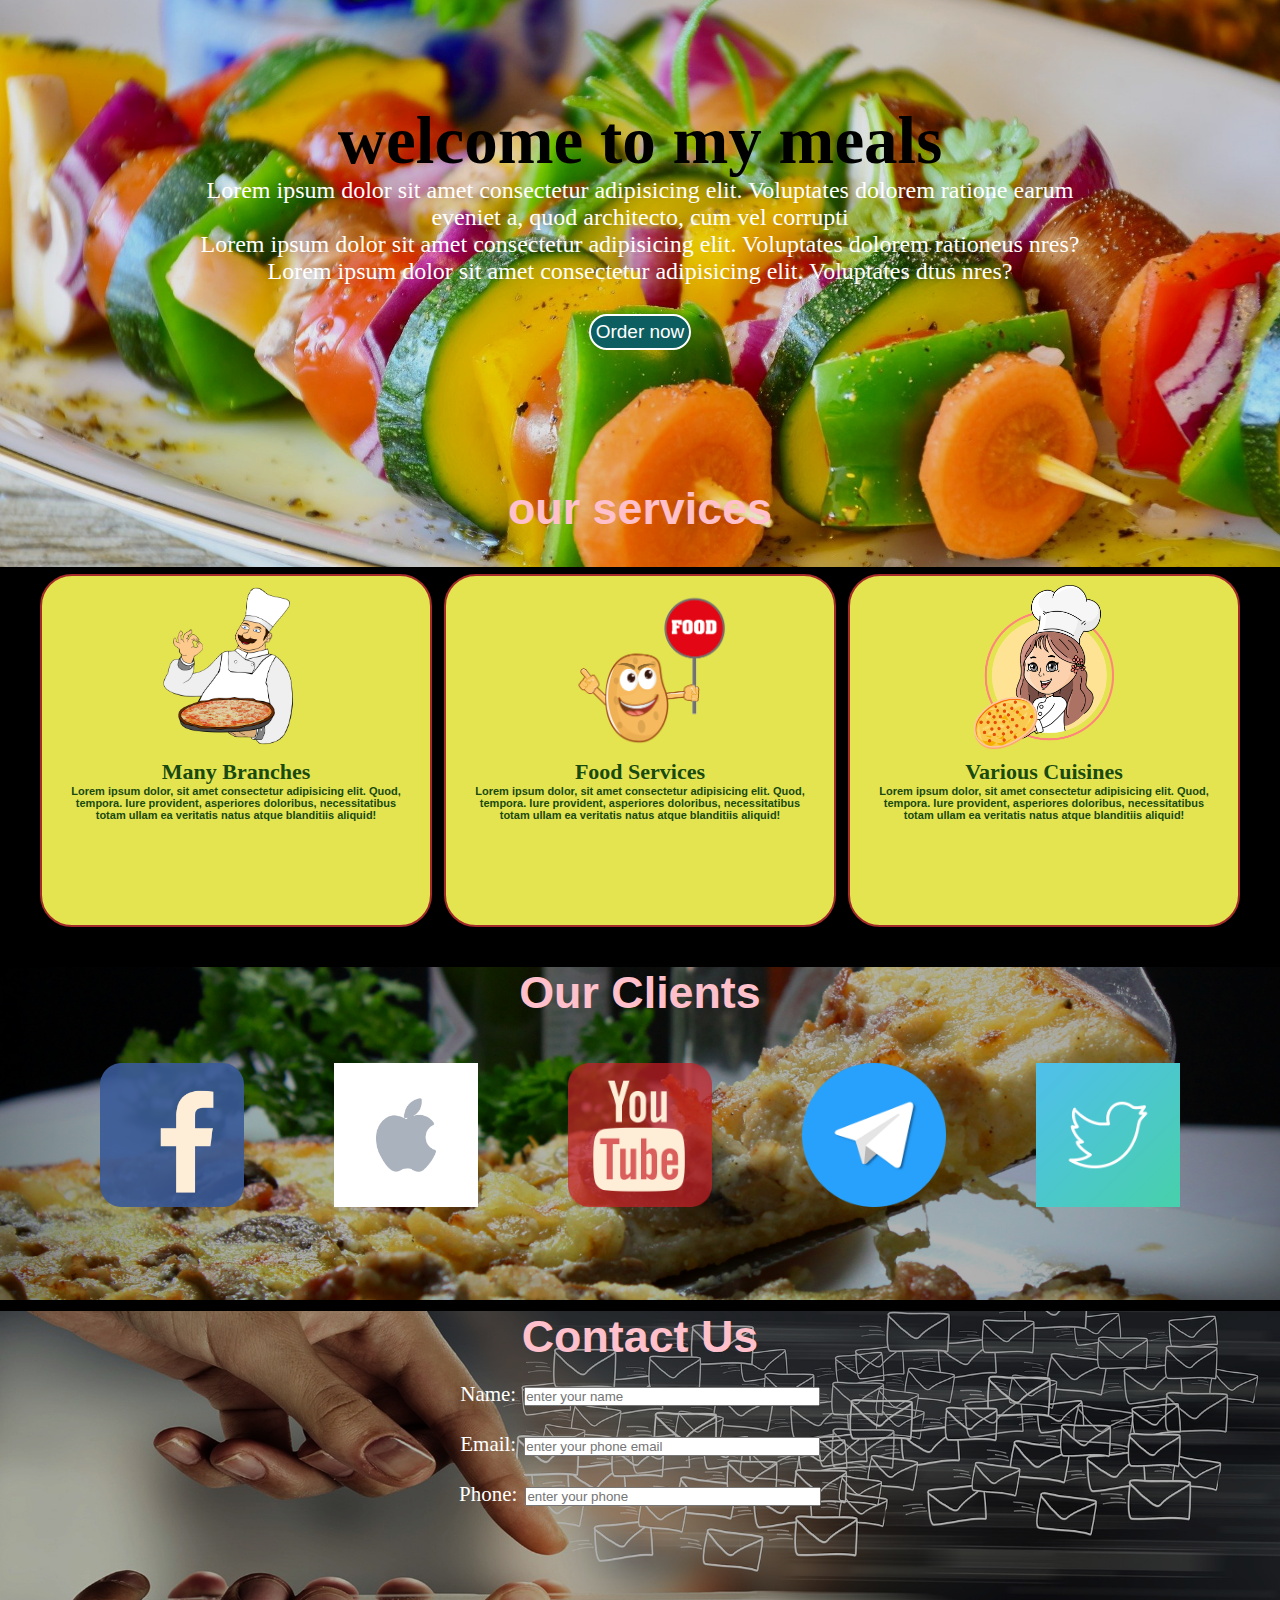
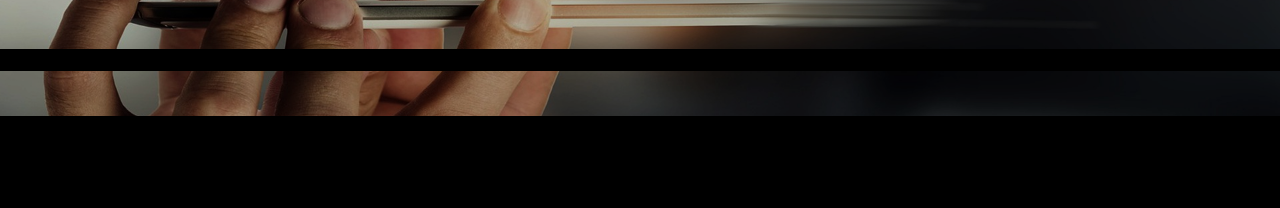
<file: index.html>
<!DOCTYPE html>
<html lang="en">

<head>
    <meta charset="UTF-8">
    <meta http-equiv="X-UA-Compatible" content="IE=edge">
    <meta name="viewport" content="width=device-width, initial-scale=1.0">
    <title>Food Services | mymeals.com</title>
    <link rel="stylesheet" href="css/style.css">
    <script
    src="https://code.jquery.com/jquery-3.6.0.js"
    integrity="sha256-H+K7U5CnXl1h5ywQfKtSj8PCmoN9aaq30gDh27Xc0jk="
    crossorigin="anonymous"></script>
    <!-- add our custom js file-->
    <script type="text/javascript" src="custom-js.js">
    </script>
</head>

<body>
    <header id="header">
    </header>
    <section id="home">
        <h1 class="h-primary">
            welcome to my meals </h1>

        <p class="paragraphs">Lorem ipsum dolor sit amet consectetur adipisicing elit. Voluptates dolorem ratione earum eveniet a, quod
            architecto, cum vel corrupti </p>

        <p class="paragraphs">Lorem ipsum dolor sit amet consectetur adipisicing elit. Voluptates dolorem rationeus nres?</p>

        <p class="paragraphs">Lorem ipsum dolor sit amet consectetur adipisicing elit. Voluptates dtus nres?</p>



        <button class="btn">Order now</button>


    </section>
    <section class="secrvices-container">
        <h1 class="h1-primary center">our services</h1>
        <div id="services">
            <div class="box">
                <img src="logo2.png" alt="" class="logo2">
                <h2 class="h-secondary center">
                    Many Branches
                    <p id="p1-secondary">
                        Lorem ipsum dolor, sit amet consectetur adipisicing elit. Quod, tempora. Iure provident,
                        asperiores doloribus, necessitatibus totam ullam ea veritatis natus atque blanditiis aliquid!
                    </p>
                </h2>
            </div>
            <div class="box">
                <img src="1.png" alt="" class="logo2">
                <h2 class="h-secondary center">
                    Food Services
                    <p id="p1-secondary">
                        Lorem ipsum dolor, sit amet consectetur adipisicing elit. Quod, tempora. Iure provident,
                        asperiores doloribus, necessitatibus totam ullam ea veritatis natus atque blanditiis aliquid!
                    </p>
                </h2>
            </div>
            <div class="box">
                <img src="3.png" alt="" class="logo2">
                <h2 class="h-secondary center">
                    Various Cuisines
                    <p id="p1-secondary">
                        Lorem ipsum dolor, sit amet consectetur adipisicing elit. Quod, tempora. Iure provident,
                        asperiores doloribus, necessitatibus totam ullam ea veritatis natus atque blanditiis aliquid!
                    </p>
                </h2>
            </div>
        </div>

    </section>
    <section id="client-section">
        <h1 class="h1-primary center">Our Clients</h1>
        <div id="clients">
            <div class="client-item">
                <img src="fb.png" alt="">
           
            </div>
            <div class="client-item">
                <img src="ios.png" alt="">
          
            </div>
            <div class="client-item">
                <img src="yt.png" alt="">
           
            </div>
            <div class="client-item">
                <img src="telegram.png" alt="">
          
            </div>
            <div class="client-item">
                <img src="twitter.png" alt="">
        
            </div>
          
        </div>
    </section>
    <section id="contact">
        <h1 class="h-primary center">Contact Us
        </h1>
        <div id="contact-box">
            <form action="">
                <div class="form-group center">
                    <label for="name">Name:</label>
                    <input type="text" name="myname" id="name" placeholder="enter your name">
                </div>
                <div class="form-group center">
                    <label for="email">Email:</label>
                    <input type="email" name="email" id="email" placeholder="enter your phone email">
                </div>
                <div class="form-group center">
                    <label for="phonr">Phone:</label>
                    <input type="phone" name="phone" id="phone" placeholder="enter your phone">
                </div>
              
            </form>
        </div>
    </section>
    <footer id="footer"></footer>



</body>

</html>
</file>
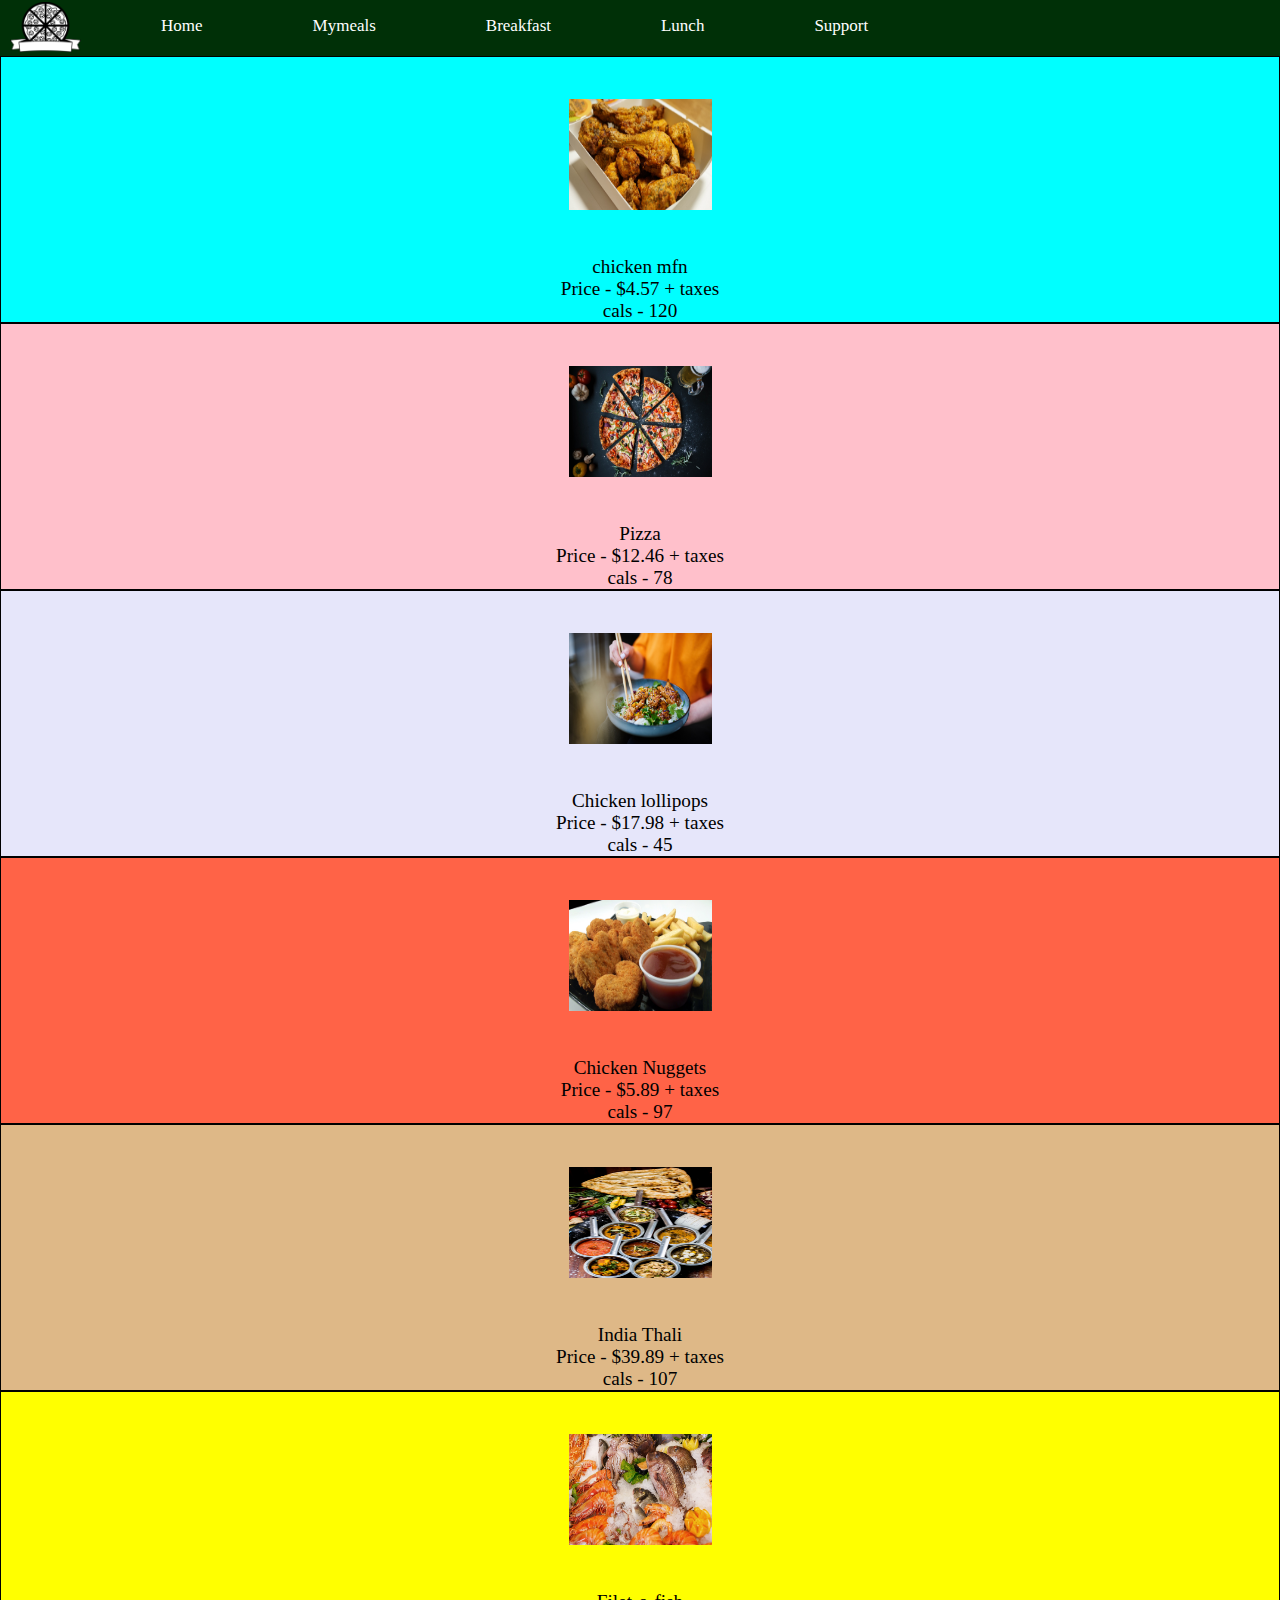
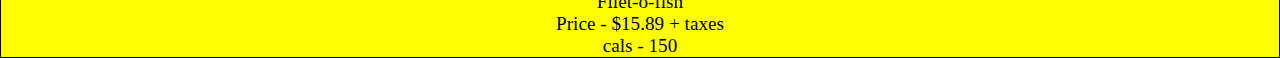
<file: lunch.html>
<!DOCTYPE html>
<html lang="en">
<head>
    <meta charset="UTF-8">
    <meta http-equiv="X-UA-Compatible" content="IE=edge">
    <meta name="viewport" content="width=device-width, initial-scale=1.0">
    <title>Food Services | mymeals.com</title>
  <link rel="stylesheet" href="css/lunch.css">
</head>
<body>
    <nav id="navbar">
        <div class="logo">
            <img src="4.png" alt="mymeals.com">
        </div>
        <ul>
            <li><a href="index.html">Home</a></li>
            <li><a href="mymeals.html">Mymeals</a></li>
            <li><a href="breakfast.html">Breakfast </a></li>
            <li><a href="lunch.html">Lunch</a></li>
            
            <li><a href="support.html">Support</a></li>
        </ul>
    </nav>
    <section id="brkimg">
        <div class="first">
            <img id="chicken" src="./mymealsimages/chicken1.jpg" alt="">
            <p id="chicken">
                <li>chicken mfn</li>
                <li>Price - $4.57 + taxes</li>
                <li>cals - 120</li>
            </p>

        </div>
        <div class="second">
            <img src="./mymealsimages/pizza5.jpg" alt="" id="pastry">
            <li>Pizza</li>
            <li>Price - $12.46 + taxes</li>
            <li>cals - 78</li>
        </div>
        <div class="third">
            <img src="./mymealsimages/chicken2.jpg" alt="" id="chocomuffins">
            <li>Chicken lollipops</li>
            <li>Price - $17.98 + taxes</li>
            <li>cals - 45</li>

        </div>
        <div class="forth">
            <img src="./mymealsimages/nuggets.jpg" alt="" id="smoothies">
            <li>Chicken Nuggets</li>
            <li>Price - $5.89 + taxes</li>
            <li>cals - 97</li>

        </div>
        <div class="fifth">
            <img src="./mymealsimages/indian.jpg" alt="" id="friedegg">
            <li>India Thali</li>
            <li>Price - $39.89 + taxes</li>
            <li>cals - 107</li>

        </div>
        <div class="sixth">
            <img src="./mymealsimages/fish.jpg" alt="" id="donuts">
            <li>Filet-o-fish</li>
            <li>Price - $15.89 + taxes</li>
            <li>cals - 150</li>



        </div>



       
       
       
       
      
    </section>
    
</body>
</html>
</file>
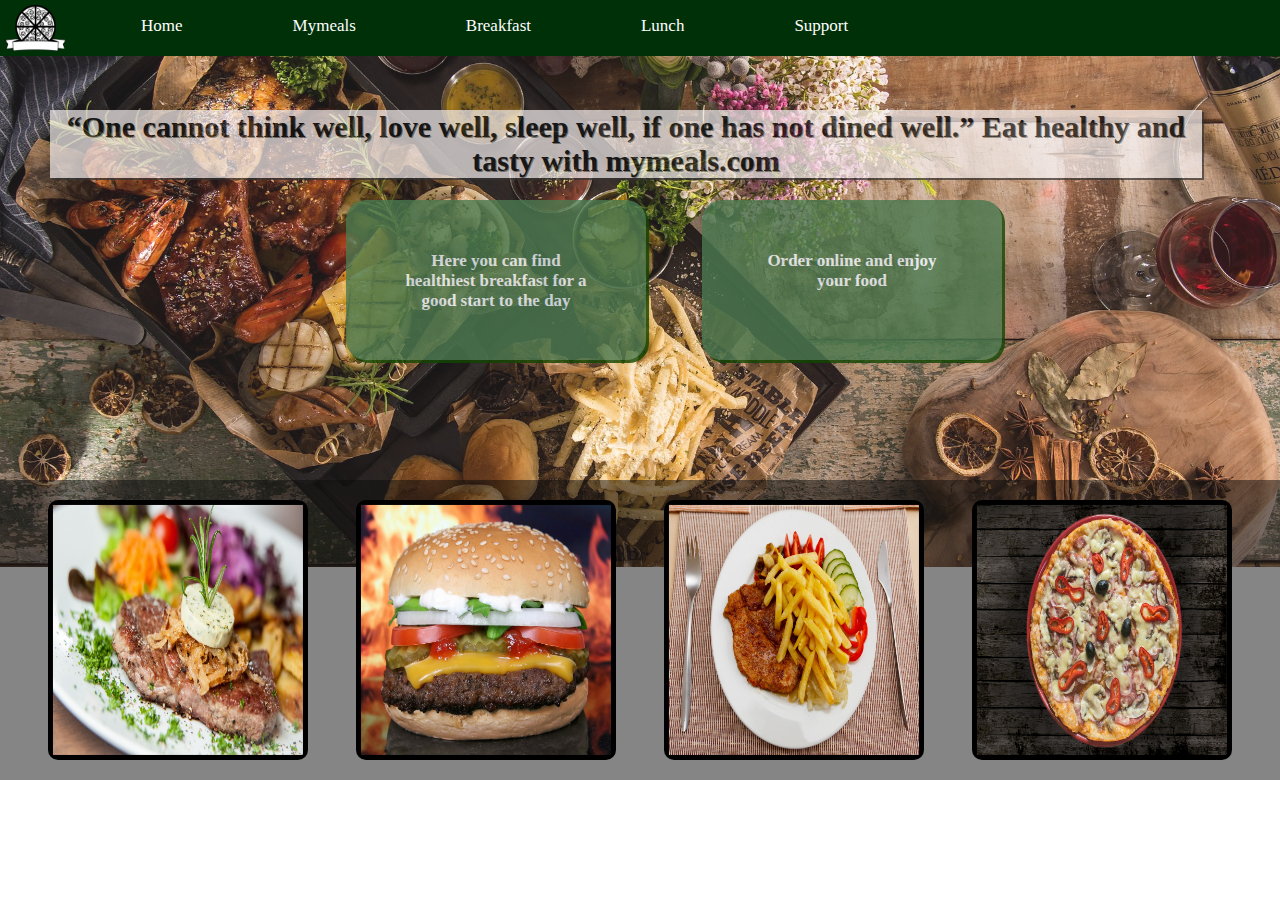
<file: mymeals.html>
<!DOCTYPE html>
<html lang="en">

<head>
    <meta charset="UTF-8">
    <meta http-equiv="X-UA-Compatible" content="IE=edge">
    <meta name="viewport" content="width=device-width, initial-scale=1.0">
    <title>Food Services | mymeals.com</title>
    <link rel="stylesheet" href="css/mymeals.css">

<body>
    <div>
        <nav id="navbar">
            <div class="logo">
                <img src="4.png" alt="mymeals.com">
            </div>


            <ul>
                <li><a href="index.html">Home</a></li>
                <li><a href="mymeals.html">Mymeals</a></li>
                <li><a href="breakfast.html">Breakfast</a></li>
                <li><a href="lunch.html">Lunch</a></li>
                
                <li><a href="support.html">Support</a></li>
            </ul>
        </nav>
    </div>
    <section id="home">
        <p class="container1">
            “One cannot think well, love well, sleep well, if one has not dined well.” Eat healthy and tasty with mymeals.com
        </p>
    </section>
    <section class="container2">
        <div class="box"><a href="">Here you can find healthiest breakfast for a good start to the day</a></div>
        <div class="box"><a href="">Order online and enjoy your food</a></div>
    </section>
    <section class="container3">

        <div class="img" id="img1">
            <img class="image" id="image1" src="mymealsimages/beef.jpg">
            <div class="about" id="about">
               delicious beef steaks
            </div>
        </div>


        <div class="img" id="img2">
            <img class="image" id="image2" src="mymealsimages/burger.jpg">
            <div class="about" id="about">
               teen burger
            </div>
        </div>

        <div class="img" id="img3">
            <img class="image" id="image3" src="mymealsimages/fries.jpg">
            <div class="about" id="about">
              potatoe veggies
            </div>
        </div>

        <div class="img" id="img4">
            <img class="image" id="image4" src="mymealsimages/pizza.jpg">
            <div class="about" id="about">
                tomato and olives pizza
            </div>
        </div>

    </section>


    </form>
    </section>
</body>

</html>
</file>
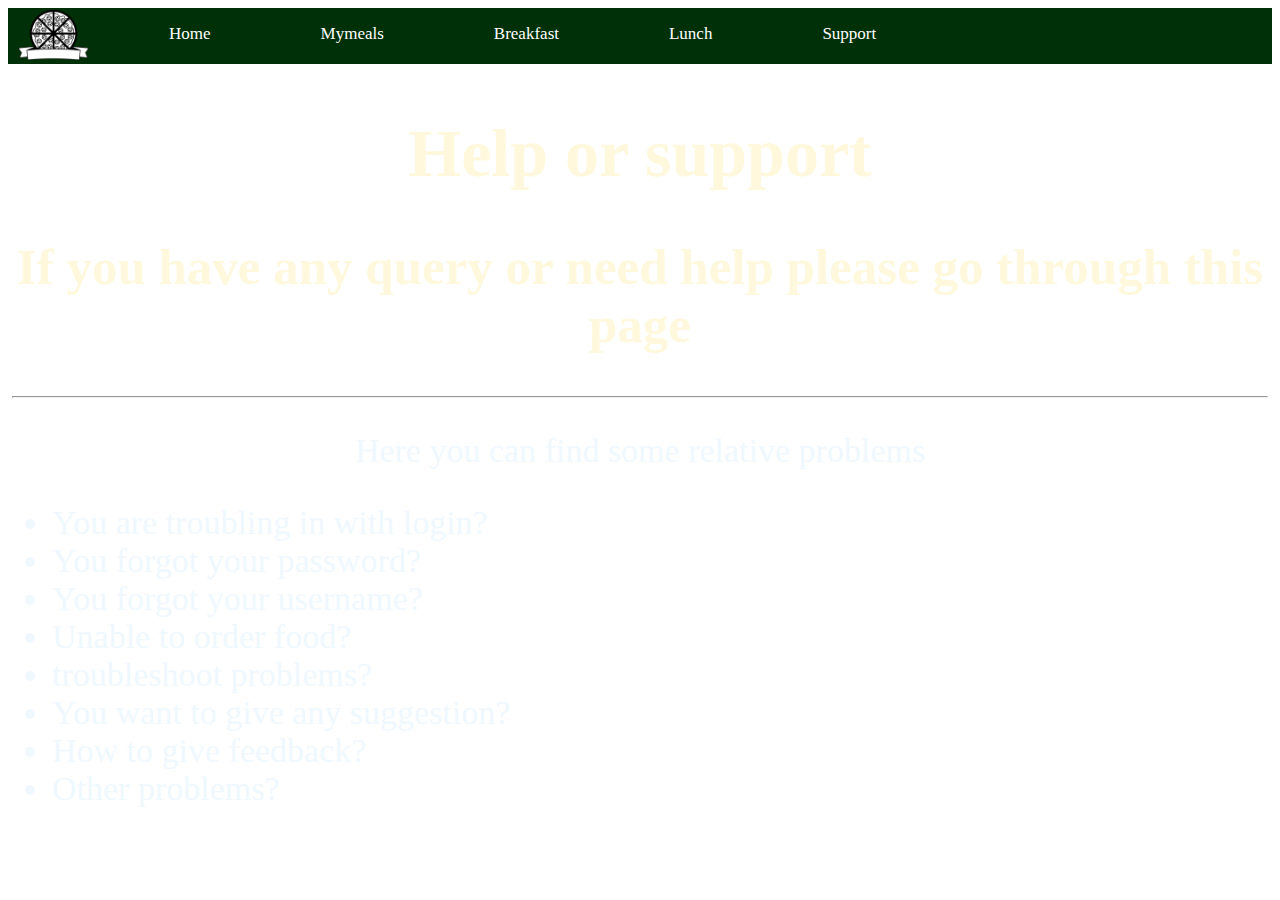
<file: support.html>
<!DOCTYPE html>
<html lang="en">

<head>
    <meta charset="UTF-8">
    <meta http-equiv="X-UA-Compatible" content="IE=edge">
    <meta name="viewport" content="width=device-width, initial-scale=1.0">
    <title>Food Services | mymeals.com</title>
    <link rel="stylesheet" href="css/support.css">
</head>

<body>
    <nav id="navbar">
        <div class="logo">
            <img src="4.png" alt="mymeals.com">
        </div>
        <ul>
            <li><a href="index.html">Home</a></li>
            <li><a href="mymeals.html">Mymeals</a></li>
            <li><a href="breakfast.html">Breakfast </a></li>
            <li><a href="lunch.html">Lunch</a></li>
           
            <li><a href="support.html">Support</a></li>
        </ul>
    </nav>
    <section>


        <div class="headings">
            <h1>Help or support</h1>
            <h2>If you have any query or need help please go through this page </h2>
            <hr>
        </div>
        
        <p>Here you can find some relative problems</p>
        
        <ul>
            <li class="support">You are troubling in with login?</li>
            <li class="support">You forgot your password?</li>
            <li class="support">You forgot your username?</li>
            <li class="support">Unable to order food?</li>
            <li class="support">troubleshoot problems?</li>
            <li class="support">You want to give any suggestion?</li>
            <li class="support">How to give feedback?</li>
            <li class="support">Other problems?</li>
        </ul>
    </section>



</body>

</html>
</file>
<file: css/style.css>
*{
margin: 0;
padding: 0;

}
body{
    background-color:black;
}
#navbar{
    position: relative;
    height: 56px;
    display: flex;
    background-color:#003007;
    
}
#navbar::before{
    content: "";
    background-color: black;
    z-index: -1;
    opacity: 1;
    width: 100%;
    height: 100%;
    position: absolute;
    right: 0;
    top: 0;
}
.logo{ margin: -8px 4px;
    padding: 8px 1px;
}

.logo img{
    margin: -3px 5px;
    padding: 5px 0px;
    height: 50px;
    width: 71px;
}

   
#navbar ul{
    display: flex;
    margin: 21px 15px;
    padding: 4px 0px;
}
li{
    list-style: none;
}
a{
text-decoration: none;
margin: -11px -16px;
padding: 2px 71px;
color: white;
display: block;
border-radius: 68px;
font-size: 17px;
font-family: cursive;
}


a:hover{
    color: black;
    background-color: white;
}
#home{
    text-align: center;
   
    display: flex;
    flex-direction: column;
    padding: 104px 177px ;
    justify-content: center;
    align-items: center;
}


#home::before{
    content: "";
  background: url('../vegetable.jpg') no-repeat center center/cover;
    z-index: -1;
    opacity: 0.91;
    width: 100%;
    height: 63%;
    top: 0px;
    left: 0;
    position: absolute;
}
#home h1 {
    font-family: 'Times New Roman', Times, serif;
    color: black;
    text-align: center;
    font-size: 67px;
    margin: -2px;
    
    
    
}
#home p{
    color:white;
    text-align: center;
    font-size: 1.5rem;
    font-family: 'Bree Serif', serif;
}


#services{
    display: flex;
    margin: 34px;
}
#services .box{
    border: 2px solid brown;
    height: 331px;
    margin: 6px;
    padding: 9px;
    border-radius: 32px;
    color: rgb(25 74 17);
    background-color:  #e4e450;
}





.logo2{
    display: block;
    margin: auto;
    height: 164px;
}

    


.h1-primary{
   
    font-size: 2.8rem;
    color: pink;
   font-family: 'Lucida Sans', 'Lucida Sans Regular', 'Lucida Grande', 'Lucida Sans Unicode', Geneva, Verdana, sans-serif;
   text-shadow: 20px;
}
   


.h-secondary{
   
    padding: 10px;
    font-size: 22px

}
.btn{
    border: 2px solid white;
    color: white;
    background-color: #0c5e60;
    font-size: 19px;
    margin: 29px;
    border-radius: 22px;
    padding: 5px;
    cursor: pointer;
}
.center{
    text-align: center;
}

.h-primary{

     font-size: 2.8rem;
    color: pink;
   font-family: 'Lucida Sans', 'Lucida Sans Regular', 'Lucida Grande', 'Lucida Sans Unicode', Geneva, Verdana, sans-serif;
   text-shadow: 20px;
}



#p1-secondary{
    margin: 0px;
    padding: 0px;
    font-size: 11px;
    font-family: 'Lucida Sans', 'Lucida Sans Regular', 'Lucida Grande', 'Lucida Sans Unicode', Geneva, Verdana, sans-serif;
}

#client-section{
    height: 344px;

}
#client-section::before{
  content: "";
  background: url('../main.jpg') no-repeat center center/cover;
  position: absolute;
  z-index: -1;
  opacity: 0.7;
  top: 1051;
  left: 0;
  width: 100%;
  height: 37%;

}
#clients{
    display: flex;
    justify-content: center;
    align-items: center;
    
}
.client-item img{
    height: 144px;
    width: 144px;
    margin: 26px;
    padding: 19px;

}

#contact::before{
    content: "";
    background:url('../contact.jpg') no-repeat center center/cover ;
    width: 100%;
    height: 45%;
    top: 1336;
    left: 0;
    z-index: -1;
    opacity: 0.7;
    position: absolute;
}
footer{
    background-color: black;
    color: white;
    padding: 11px 31px;
margin: 137px 0px;
}
#contact-box{
    display: flex;
    align-items: center;
    justify-content: center;
    padding: 0px 0px 0px 0px;
}
#contact-box input{
    width: 67%;
    margin: 25px 0px 6px 4px;
    padding: -1px 30px -36px 105px;

}
#contact-box form{
    width: 34%;
    padding: 0px 0px;
    margin: 0px 0p;
}
label{color: white;
    padding: 0px 0px;
    margin: 0px 0px;
    font-size: 21px;
}
</file>
<file: css/lunch.css>
.logo {
    margin: -8px 4px;
    padding: 8px 1px;
}

.logo img {
    margin: -3px 5px;
    padding: 5px 0px;
    height: 50px;
    width: 71px;
}

#navbar {
    position: relative;
    height: 56px;
    display: flex;
    background-color: #003007;

}

#navbar::before {
    content: "";
    background-color: black;
    z-index: -1;
    opacity: 1;
    width: 100%;
    height: 100%;
    position: absolute;
    right: 0;
    top: 0;
}

#navbar ul {
    display: flex;
    margin: 21px 15px;
    padding: 4px 0px;
}

li {
    list-style: none;
}

a {
    text-decoration: none;
    margin: -11px -16px;
    padding: 2px 71px;
    color: white;
    display: block;
    border-radius: 68px;
    font-size: 17px;
    font-family: cursive;
}


a:hover {
    color: black;
    background-color: white;
}
* {
    margin: 0;
    padding: 0;

}


.logo {
    margin: -8px 4px;
    padding: 8px 1px;
}

.logo img {
    margin: -3px 5px;
    padding: 5px 0px;
    height: 50px;
    width: 71px;
}

#navbar {
    position: relative;
    height: 56px;
    display: flex;
    background-color: #003007;

}

#navbar::before {
    content: "";
    background-color: black;
    z-index: -1;
    opacity: 1;
    width: 100%;
    height: 100%;
    position: absolute;
    right: 0;
    top: 0;
}

#navbar ul {
    display: flex;
    margin: 21px 15px;
    padding: 4px 0px;
}

li {
    list-style: none;
}

a {
    text-decoration: none;
    margin: -11px -16px;
    padding: 2px 71px;
    color: white;
    display: block;
    border-radius: 68px;
    font-size: 17px;
    font-family: cursive;
}


a:hover {
    color: black;
    background-color: white;
}



img {
    height: 111px;
    width: 143px;
    margin: 36px 28px;
    padding: 6px 0px

}
.first{
    text-align: center;
    background-color: aqua;
    border: 1px solid black;

}
.second{
    text-align: center;
    background-color: pink;
    border: 1px solid black;


}
.third{text-align: center;
    background-color: lavender;
    border: 1px solid black;


}
.forth{
    text-align: center;
    background-color: tomato;
    border: 1px solid black;


}
.fifth{
    text-align: center;
    background-color: burlywood;
    border: 1px solid black;


}
.sixth{
    text-align: center;
    background-color: yellow;
    border: 1px solid black;


}
li{
    font-family: cursive;
    font-size: larger;
}
</file>
<file: css/mymeals.css>
#navbar{
    position: relative;
    height: 56px;
    display: flex;
    background-color:#003007;
    
}
#navbar::before{
    content: "";
    background-color: black;
    z-index: -1;
    opacity: 1;
    width: 100%;
    height: 100%;
    position: absolute;
    right: 0;
    top: 0;
}
#home::before{
    content: "";
  background: url('../mymealsimages/homeimage.jpg') no-repeat center center/cover;
    z-index: -1;
    opacity: 0.91;
    width: 100%;
    height: 63%;
    top: 0px;
    left: 0;
    position: absolute;
}
#navbar ul{
    display: flex;
    margin: 21px 15px;
    padding: 4px 0px;
}
li{
    list-style: none;
}
a{
    text-decoration: none;
    margin: -11px -16px;
    padding: 2px 71px;
    color: white;
    display: block;
    border-radius: 68px;
    font-size: 17px;
    font-family: cursive;
    }
    
    
    a:hover{
        color: black;
        background-color: white;
    }
*{
    margin: 0px;
}
.logo img{
    width: 61px;
    height: 46px;
    margin: 5px;
    list-style: none;
    float:left;
}
.logo{
    list-style: none;
    
}
.logo p{
    color: rgb(235, 240, 244);
    position: relative;
    top:15px;
    left:-4px;
    font-size: 15px;
    font-family: 'Dancing Script', cursive;
    font-family: 'Hubballi', cursive;
    font-family: 'Hurricane', cursive;
    font-family: 'Inconsolata', monospace;
    font-family: 'Shadows Into Light', cursive;
}


.container1{
    color: rgb(15, 16, 16);
    /*display: block;*/
    background-color: rgb(246, 240, 240);
    box-shadow: 2px 2px rgb(53, 52, 52);
    opacity: 0.7;
    width: 90%;
    margin: 0px 50px;
    font-size: 30px;
    font-weight: bold;
    position: absolute;
    top:110px;
    text-shadow: 1px 1px rgb(132, 132, 128);
    text-align: center;
    font-family: 'Dancing Script', cursive;
    font-family: 'Hubballi', cursive;
    font-family: 'Hurricane', cursive;
    font-family: 'Inconsolata', monospace;
    font-family: 'Shadows Into Light', cursive;
}
.container2{
    position: absolute;
    top: 200px;
    display: flex;
    width:60%;
    margin-left: 290px;
    justify-content: space-evenly;
}
.box a{
    text-decoration: none;
    color: aliceblue;
}
.box{
    background-color: rgb(75, 122, 80);
    opacity:0.8;
    width: 300px;
    height: 100px;
    box-shadow: 3px 3px rgb(18, 70, 2);
    text-align: center;
    font-size: 30px;
    font-weight: bold;
    padding-top: 60px;
    border-radius: 20px;
    transition: all 0.5s ease-in-out 0s;
    font-family: 'Dancing Script', cursive;
    font-family: 'Hubballi', cursive;
    font-family: 'Hurricane', cursive;
    font-family: 'Inconsolata', monospace;
    font-family: 'Pacifico', cursive;
    font-family: 'Shadows Into Light', cursive;
}
.box a:hover{
    color: rgb(246, 179, 198);
}
.box:hover{
    height:110px;
    width:310px;
    font-size: 30px;
}
.container3{
    position: absolute;
    top:500px;
    display: flex;
    width:100%;
    justify-content: space-evenly;
    align-items: center;
}
.container3::before{
    content:"";
    position: absolute;
    background-color: rgb(12, 12, 12);
    height: 300px;
    width: 100%;
    z-index: -1;
    opacity: 0.5;
}
#image1{
    width:250px;
    height: 250px;
    padding: 5px 5px;
}
#image2{
    width:250px;
    height: 250px;
    padding: 5px 5px;
}
#image3{
    width:250px;
    height: 250px;
    padding: 5px 5px;
}
#image4{
    width:250px;
    height:250px;
    padding: 5px 5px;   
}
.img{
    background-color: black;
    border-radius: 10px;
    width:260px;
    height:260px;
    transform-style: preserve-3d;
    transition: all 0.5s ease;
    box-sizing: border-box;
}
.img:hover{
    transform: rotateY(180deg);
}
.image{
    backface-visibility: hidden;
    position: absolute;
}
.about{
    color: rgb(10, 10, 11);
    text-align: center;
    padding-top: 110px;
    font-size: 30px;
    position: absolute;
    box-sizing: border-box;
    background-color: rgb(231, 224, 224);
    border-radius: 10px;
    width: 260px;
    height: 260px;
    backface-visibility: hidden;
    font-family: 'Dancing Script', cursive;
    font-family: 'Hubballi', cursive;
    font-family: 'Hurricane', cursive;
    font-family: 'Inconsolata', monospace;
    font-family: 'Indie Flower', cursive;
    font-family: 'Pacifico', cursive;
    font-family: 'Shadows Into Light', cursive;
    transform: rotateY(180deg);
}
.profile::before{
    background: url(/florabg3.jpg) no-repeat center center/cover;
    content:"";
    position: absolute;
    top: 0px;
    left: -650px;
    width: 1520px;
    height: 100%;
    z-index: -1;
}
.profile{
    position: absolute;
    padding: 20px;
    top:850px;
    left: 650px;
}
.profile p{
    margin-bottom: 20px;
    font-family: 'Dancing Script', cursive;
    font-family: 'Hubballi', cursive;
    font-family: 'Hurricane', cursive;
    font-family: 'Inconsolata', monospace;
    font-family: 'Indie Flower', cursive;
    font-family: 'Josefin Sans', sans-serif;
    font-family: 'Pacifico', cursive;
    font-family: 'Permanent Marker', cursive;
    font-family: 'Shadows Into Light', cursive;
    font-size: 30px;
    font-weight: bold;
}

#btn{
    padding: 10px 10px;
    width: 300px;
    border-radius: 20px;
    border-color: white;
    background-color: rgb(236, 183, 208);
    font-weight: bold;
}
#btn:hover{
    background-color: rgb(175, 181, 186);
    cursor: pointer;
}
#pass ul{
    font-family: 'Courier New', Courier, monospace;
    font-size: 13px;
    padding-top: 8px;
    padding-left: 15px;
}
</file>
<file: css/support.css>
.logo {
    margin: -8px 4px;
    padding: 8px 1px;
}

.logo img {
    margin: -3px 5px;
    padding: 5px 0px;
    height: 50px;
    width: 71px;
}

#navbar {
    position: relative;
    height: 56px;
    display: flex;
    background-color: #003007;

}

#navbar::before {
    content: "";
    background-color: black;
    z-index: -1;
    opacity: 1;
    width: 100%;
    height: 100%;
    position: absolute;
    right: 0;
    top: 0;
}

#navbar ul {
    display: flex;
    margin: 21px 15px;
    padding: 4px 0px;
}

li {
    list-style: none;
}

a {
    text-decoration: none;
    margin: -11px -16px;
    padding: 2px 71px;
    color: white;
    display: block;
    border-radius: 68px;
    font-size: 17px;
    font-family: cursive;
}


a:hover {
    color: black;
    background-color: white;
}
body{
    background-image: url('https://cdn.pixabay.com/photo/2017/07/10/23/43/question-mark-2492009_960_720.jpg');
}
.headings{
    text-align: center;
    color: cornsilk;
}
section{
    border: 4px solid white;
    border-radius: 33px;
    
    color: aliceblue;
    font-size: 34px;
}
.support{
 list-style: disc;
}
p{
    text-align: center;
}
</file>
